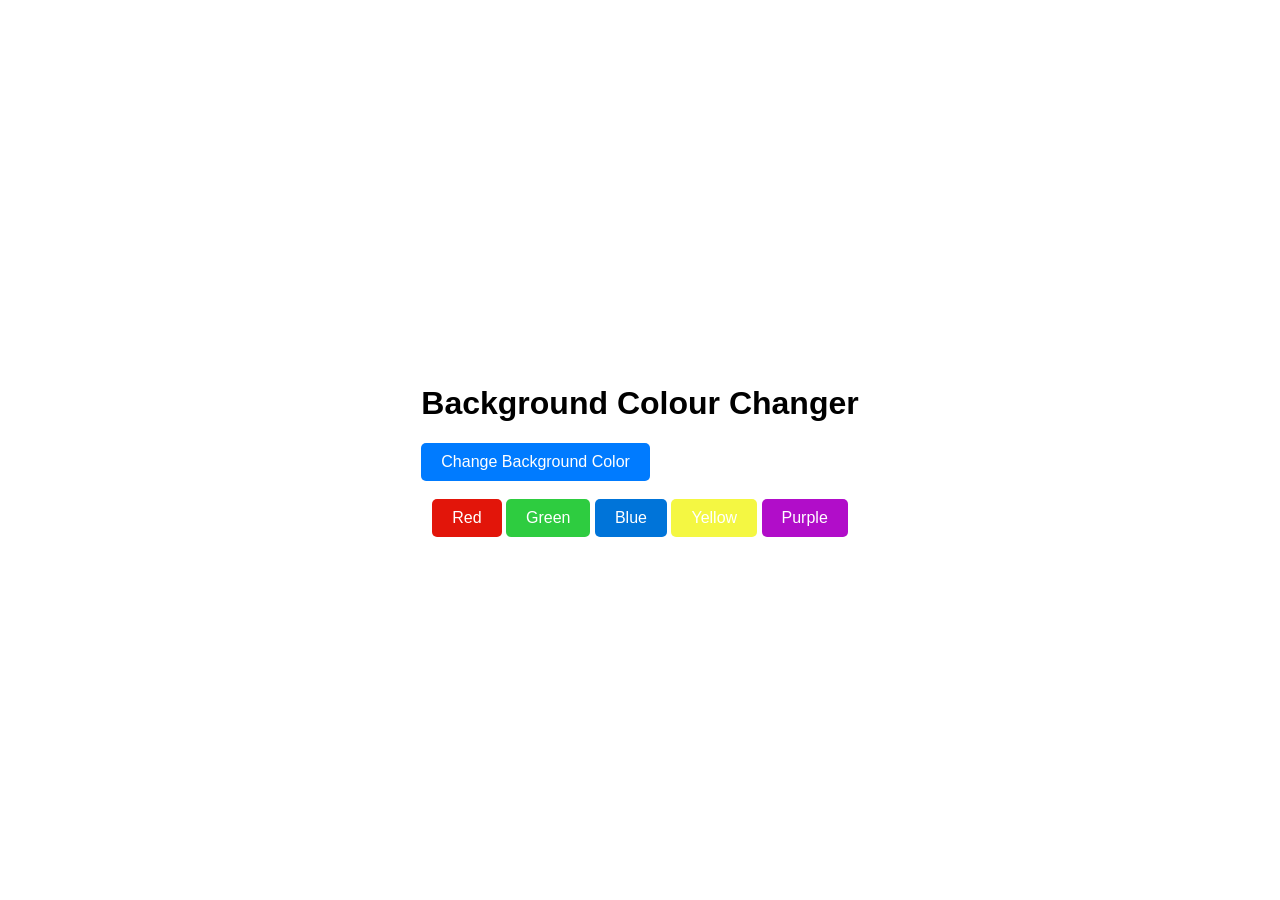
<file: Background Colour Changer/index.html>
<!DOCTYPE html>
<html lang="en">
<head>
    <meta charset="UTF-8">
    <meta name="viewport" content="width=device-width, initial-scale=1.0">
    <title>Background Colour Changer</title>
    <link rel="stylesheet" href="style.css">
</head>
<body>
   <div>
 <h1>Background Colour Changer</h1>
    <button onclick="changeBackgroundColor()">Change Background Color</button>

   </div>
   
<br>
   <div id="colourButtons">
    <button id="red">Red</button>
    <button id="green">Green</button>
    <button id="blue">Blue</button>
    <button id="yellow">Yellow</button>
    <button id="purple">Purple</button>
   </div>
    <script src="script.js">
        
    </script>
</body>
</html>
</file>
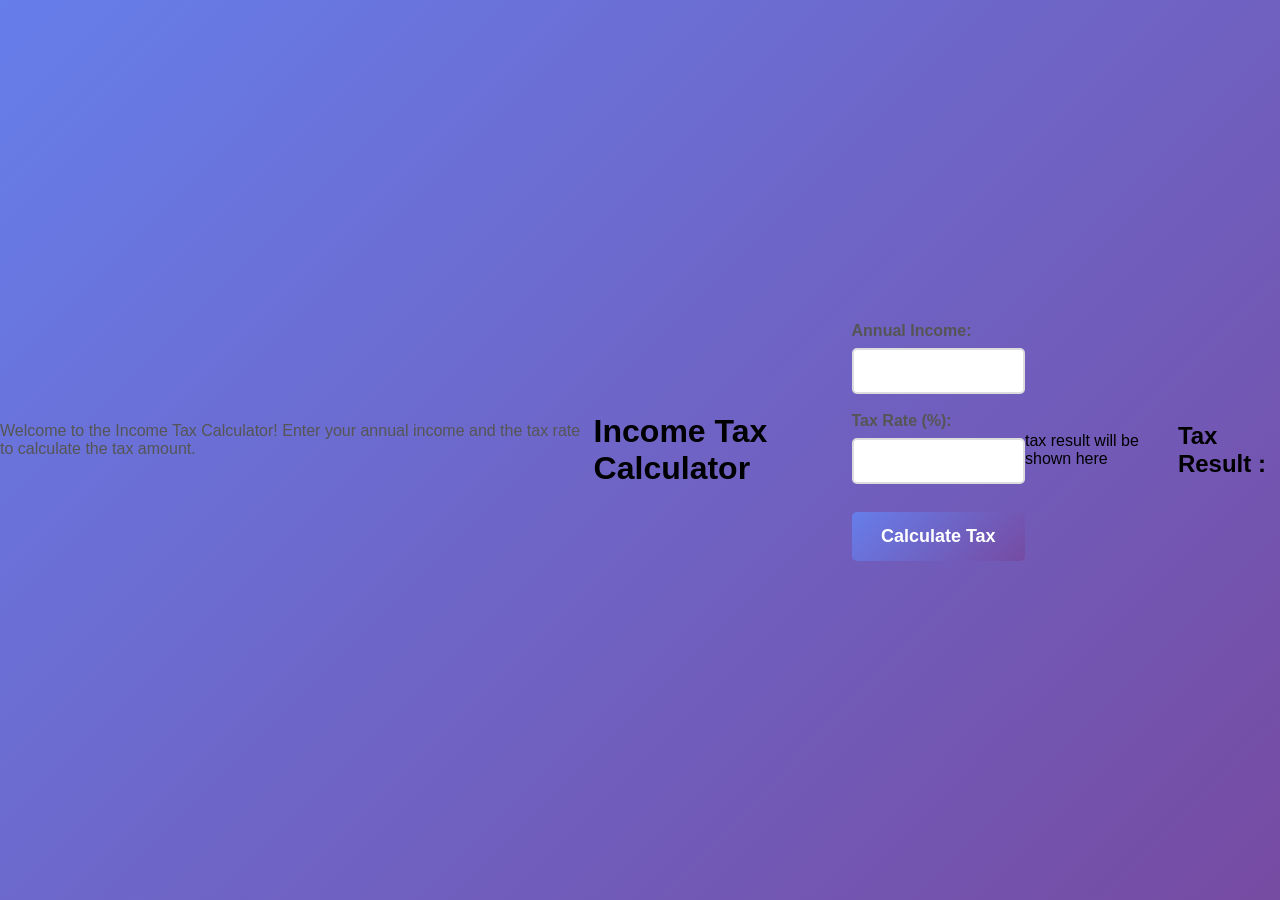
<file: Income Tax Calculator/index.html>
<!DOCTYPE html>
<html lang="en">
<head>
    <meta charset="UTF-8">
    <meta name="viewport" content="width=device-width, initial-scale=1.0">
    <title>Income Tax Calculator</title>
    <link rel="stylesheet" href="style.css">
</head>
<body>
    <p id="description">
        Welcome to the Income Tax Calculator! Enter your annual income and the tax rate to calculate the tax amount.
    </p>

    <h1 id="heading">Income Tax Calculator</h1>
    
    
    

    <br><br>
    <form id="taxForm">
        <label for="income">Annual Income:</label>
        <input type="number" id="income" name="income" required>
        <br><br>
        <label for="taxRate">Tax Rate (%):</label>
        <input type="number" id="taxRate" name="taxRate" required>
        <br><br>
        <button type="submit" id="calculateBtn">Calculate Tax</button>
        <br>
        <br>



    </form>
    <p>
tax result will be shown here

    </p>
    <br><br>
   <h2>Tax Result :</h2> 
    
    

    <script src="script.js"></script>   
</body>
</html>
</file>
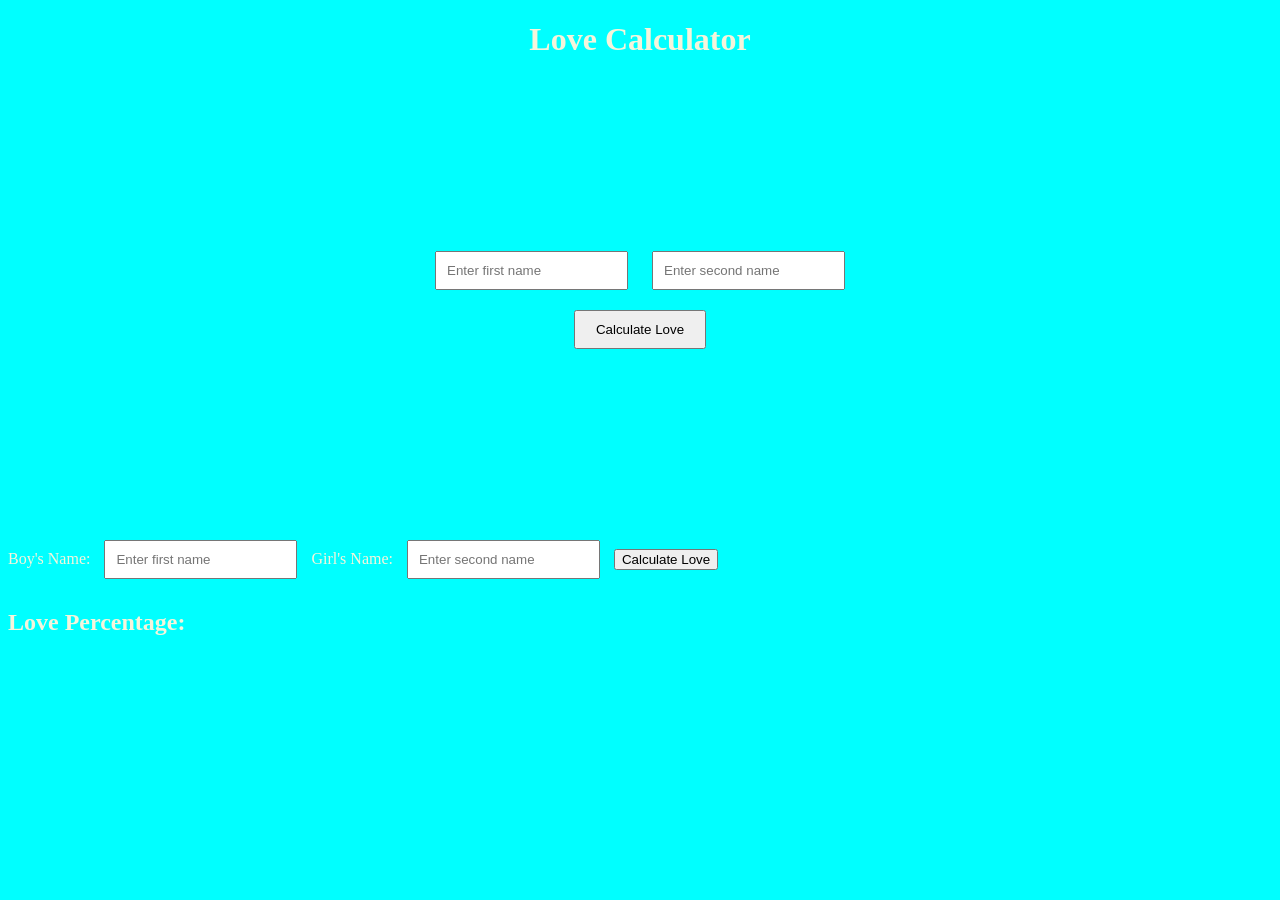
<file: Love Calculator/Index.html>
<!DOCTYPE html>
<html lang="en">
<head>
    <meta charset="UTF-8">
    <meta name="viewport" content="width=device-width, initial-scale=1.0">
    <title>Love Calulator</title>
</head>
<body style="background-color: aqua; color: beige;">

    <h1 style="text-align: center;">Love Calculator</h1>
    <div style="display: flex; justify-content: center; align-items: center; height: 50vh;">
        <div style="text-align: center;">
            <input type="text" id="name1" placeholder="Enter first name" style="padding: 10px; margin: 10px;">
            <input type="text" id="name2" placeholder="Enter second name" style="padding: 10px; margin: 10px;">
            <br>
            <button onclick="calculateLove()" style="padding: 10px 20px; margin-top: 10px;">Calculate Love</button>
            <p id="result" style="margin-top: 20px; font-size: 20px;"></p>
        </div>
    </div>

    <div id="parent">

        <form action="">
            <label for="boy">Boy's Name:</label>
            <input type="text" id="name1" placeholder="Enter first name" name="boy" style="padding: 10px; margin: 10px; align-items: center;">
            <label for="girl">Girl's Name:</label>
            <input type="text" id="name2" placeholder="Enter second name" name="girl" style="padding: 10px; margin: 10px; align-content: center;">

            <button type="submit" onclick="calculateLove()">Calculate Love</button>
        </form>
        <h2 id="loveResult">Love Percentage: </h2>
    </div>
   <script src="Script.js"></script> 
</body>
</html>
</file>
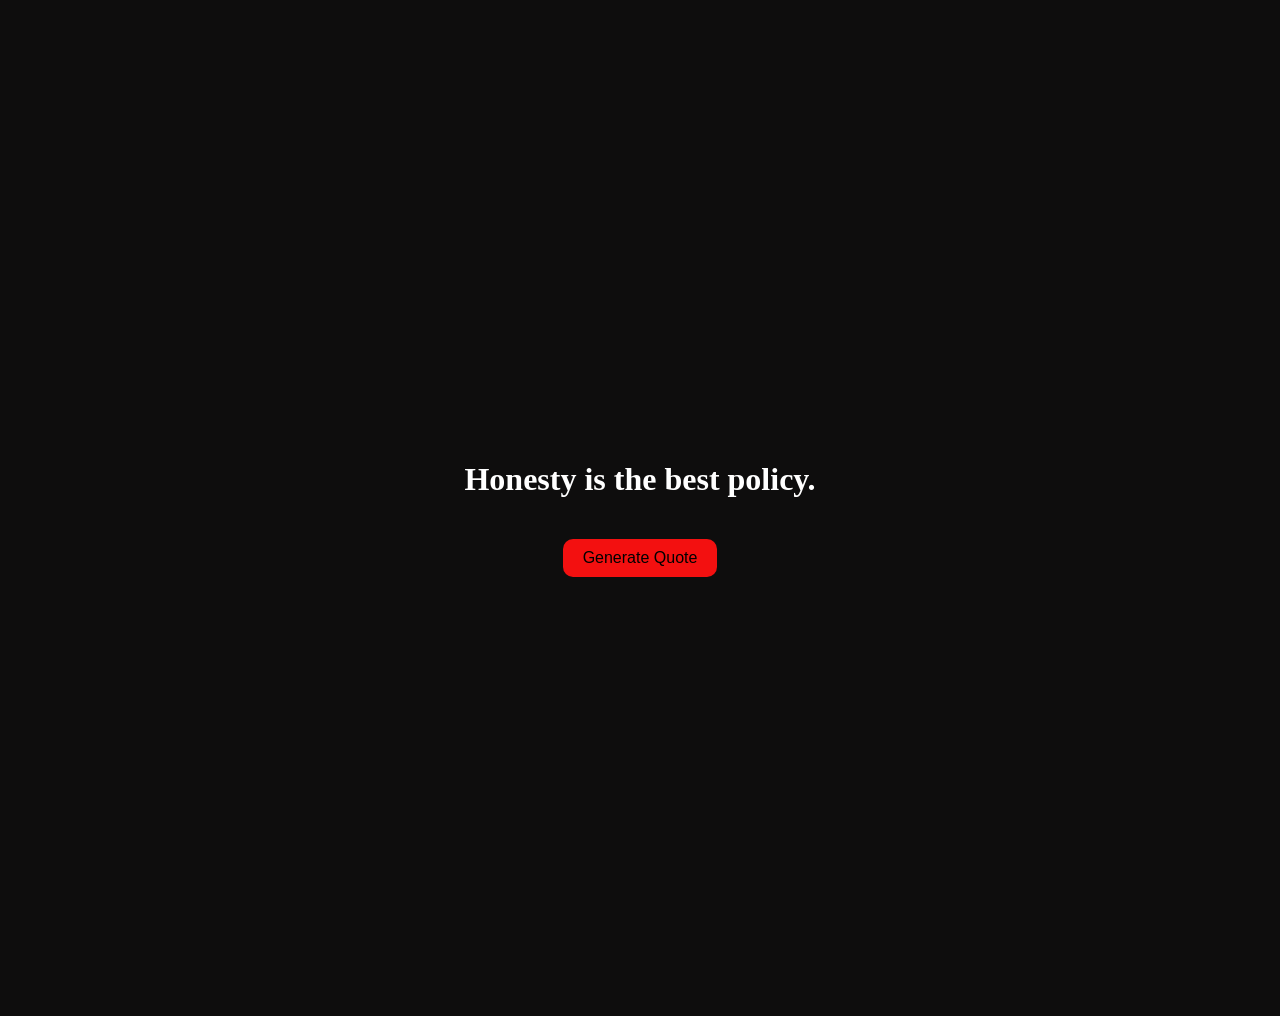
<file: Random Quote Generator/index.html>
<!DOCTYPE html>
<html lang="en">
<head>
    <meta charset="UTF-8">
    <meta name="viewport" content="width=device-width, initial-scale=1.0">
    <title>Random Quote generator</title>
    <link rel="stylesheet" href="style.css">
</head>
<body >
    <div id="first">
    <h1> Honesty is the best policy.</h1>
    <button>Generate Quote</button>
    </div>


    <script src="script.js" ></script>
</body>
</html>
</file>
<file: Background Colour Changer/style.css>
body{
    display: flex;
    flex-direction: column;
    align-items: center;
    /* align-content: center; */
    justify-content: center;
    height: 100vh;
    margin: 0;
    font-family: Arial, sans-serif;
}
button{
    padding: 10px 20px;
    font-size: 16px;
    cursor: pointer;
    background-color: #007BFF;
    color: white;
    border: none;
    border-radius: 5px;
}

button:hover{
    background-color: #eb2f9c;
}

button:active{
    background-color: #f0df4b;
}

#red{
    background-color: #e2150a;
}
#green{
    background-color: #2ECC40;
}
#blue{
    background-color: #0074D9;
}
#yellow{
    background-color: #f4f742;
}
#purple{
    background-color: #B10DC9;
}
</file>
<file: Income Tax Calculator/style.css>
* {
  margin: 0;
  padding: 0;
  box-sizing: border-box;
}

body {
  background: linear-gradient(135deg, #667eea 0%, #764ba2 100%);
  min-height: 100vh;
  display: flex;
  justify-content: center;
  justify-items: top;
  align-items: center;
  font-family: 'Arial', sans-serif;
}

.container {
  background-color: #ffffff;
  padding: 40px;
  border-radius: 10px;
  box-shadow: 0 10px 25px rgba(0, 0, 0, 0.2);
  text-align: center;
  max-width: 500px;
  width: 100%;
}

h1.heading {
  color: #333;
  margin-bottom: 30px;
  font-size: 28px;
  justify-content: top ;
  justify-items: top
  ;
  align-items: top;
}

.form-group {
  margin-bottom: 20px;
  text-align: left;
}

label {
  display: block;
  margin-bottom: 8px;
  color: #555;
  font-weight: bold;
}

input {
  width: 100%;
  padding: 12px;
  border: 2px solid #ddd;
  border-radius: 5px;
  font-size: 16px;
  transition: border-color 0.3s ease;
}

input:focus {
  outline: none;
  border-color: #667eea;
}

button {
  width: 100%;
  padding: 14px;
  background: linear-gradient(135deg, #667eea 0%, #764ba2 100%);
  color: white;
  border: none;
  border-radius: 5px;
  font-size: 18px;
  font-weight: bold;
  cursor: pointer;
  transition: transform 0.2s ease, box-shadow 0.2s ease;
  margin-top: 10px;
}

button:hover {
  transform: translateY(-2px);
  box-shadow: 0 5px 15px rgba(102, 126, 234, 0.4);
}

button:active {
  transform: translateY(0);
}

.result {
  margin-top: 30px;
  padding: 20px;
  background-color: #f8f9fa;
  border-left: 4px solid #667eea;
  border-radius: 5px;
  color: #333;
  font-size: 16px;
  text-align: left;
}

.result p {
  margin: 10px 0;
}

.result strong {
  color: #667eea;
}

p#description {
  margin-bottom: 20px;
  color: #555;
  font-size: 16px;
  text-align: top;
}
</file>
<file: Random Quote Generator/style.css>
body{
    background-color: rgb(14, 13, 13);
     color: white;
      text-align: center; 
      padding: 50px; font-size:
       medium; justify-content: center;
        align-items: center;
         height: 100vh; display: flex;
          justify-content: center;
}
button{
    background-color: rgb(243, 16, 16);
    color: black;
    border: none;
     border-radius: 10px;
    padding: 10px 20px;
    font-size: medium;
    cursor: pointer;
    margin-top: 20px;

}
</file>
